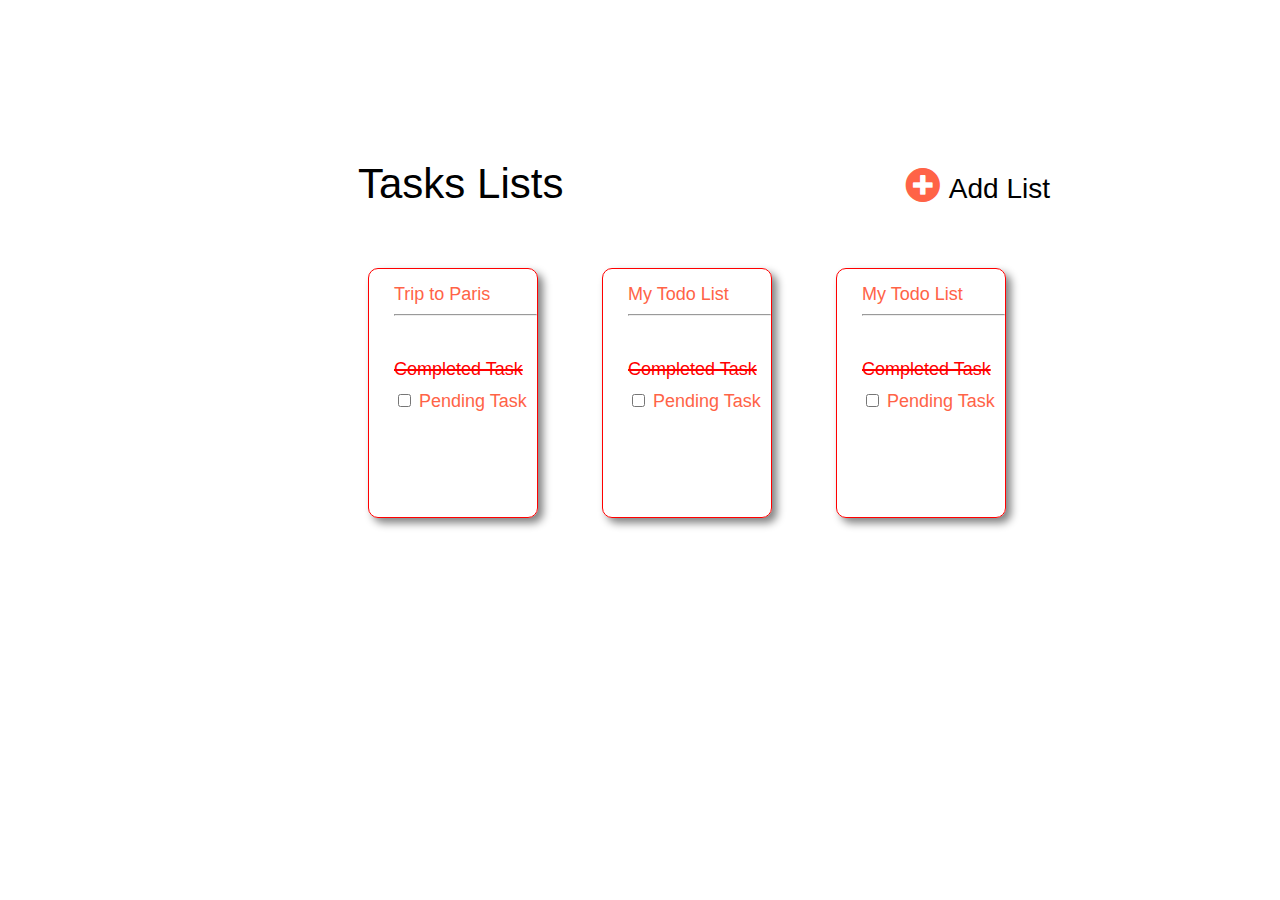
<file: index.html>
<!DOCTYPE html>
<html lang="en">
<head>
    <meta charset="UTF-8">
    <meta http-equiv="X-UA-Compatible" content="IE=edge">
    <meta name="viewport" content="width=device-width, initial-scale=1.0">
    <title>Document</title>
    <link rel="stylesheet" href="./index.css">
    <link rel="stylesheet" href="./New folder/all.min.css">
</head>
<body>
    
    <div class="p1">
        <span class="first">Tasks</span> <span class="second">Lists</span>
        <a class="icon" href="./index3.html"><i class="fas fa-plus-circle"> <span class="add">Add List</span></i></a>
    </div>

    <div class="box box1">
        <a  class="heading" href="./index1.html">Trip to Paris</a>
        <hr>
        <br>
        <div class="middle">Completed Task</div>
        <br>
        <input type="checkbox" name="check" id="check">
      <label for="check">Pending Task</label>
    </div>

    <div class="box box2">
        <div class="heading"> My Todo List </div>
        <hr>
        <br>
        <div class="middle">Completed Task</div>
        <br>
        <input type="checkbox" name="check" id="check">
      <label for="check">Pending Task</label>
    </div>
    
    <div class="box box3">
        <div class="heading"> My Todo List </div>
        <hr>
        <br>
        <div class="middle">Completed Task</div>
        <br>
        <input type="checkbox" name="check" id="check">
      <label for="check">Pending Task</label>
    </div>
    


</body>
</html>
</file>
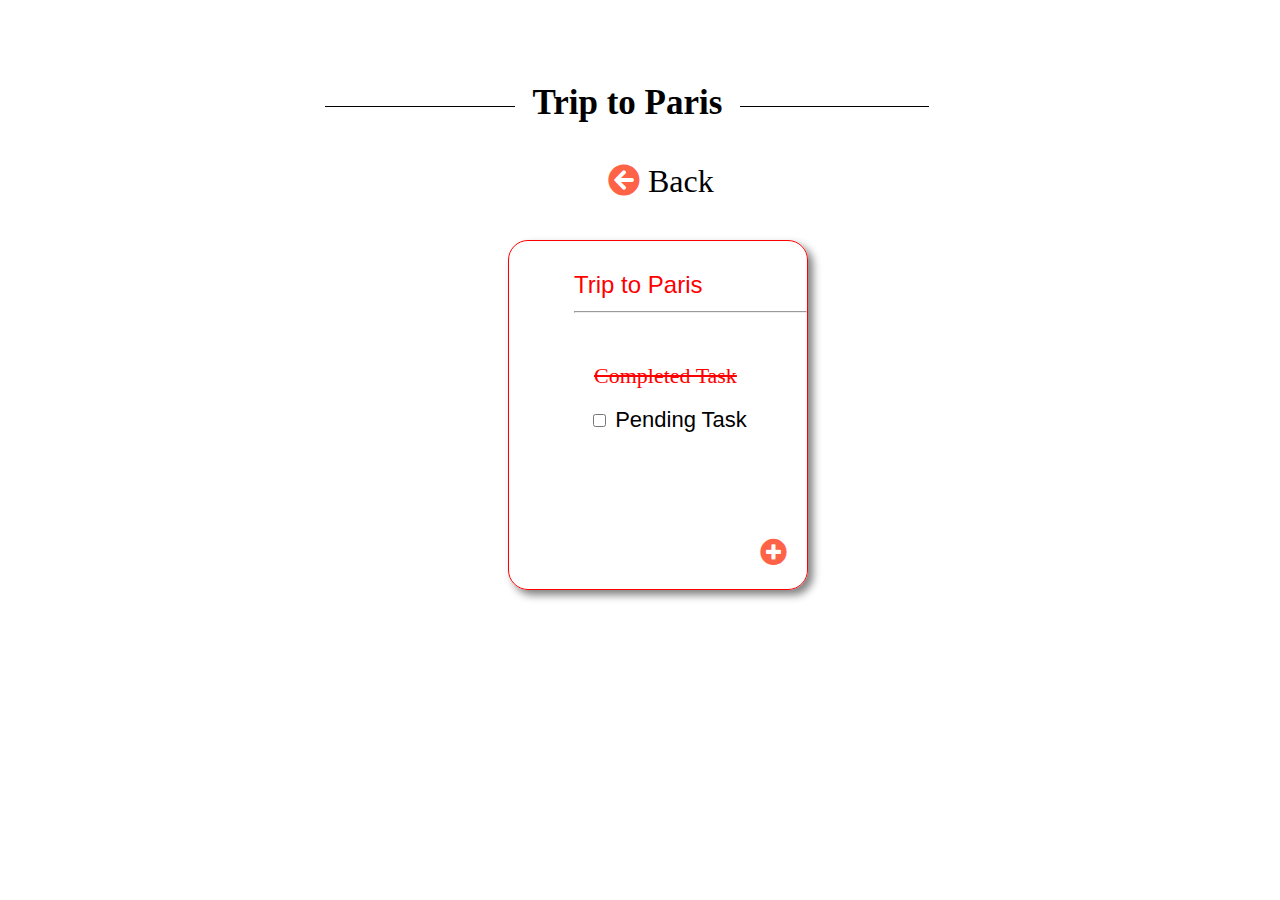
<file: index1.html>
<!DOCTYPE html>
<html lang="en">
<head>
    <meta charset="UTF-8">
    <meta http-equiv="X-UA-Compatible" content="IE=edge">
    <meta name="viewport" content="width=device-width, initial-scale=1.0">
    <title>Document</title>
    <link rel="stylesheet" href="./index.css">
    <link rel="stylesheet" href="./New folder/all.min.css">
</head>
<body>
    <h1>Trip to Paris</h1>
    <div class="sub">
    <a class="icon1"  href="./index.html">
        <i class="fas fa-arrow-circle-left"></i> 
        <span class="txt" >Back</span>
    
    </a>
</div>

<div class="bocs bocs1">
   <div class="heading1"> Trip to Paris
    <hr>
</div>
    <br>
    <div class="middle1">Completed Task</div>
    <br>
    <div class="last1"> 
    <input type="checkbox" name="check" id="check">
  <label for="check">Pending Task</label>
</div>
<div class="dev">
    <a class="icon2" href="./index2.html"><i class="fas fa-plus-circle"></i></a>
</div>


</div>


    
</body>
</html>
</file>
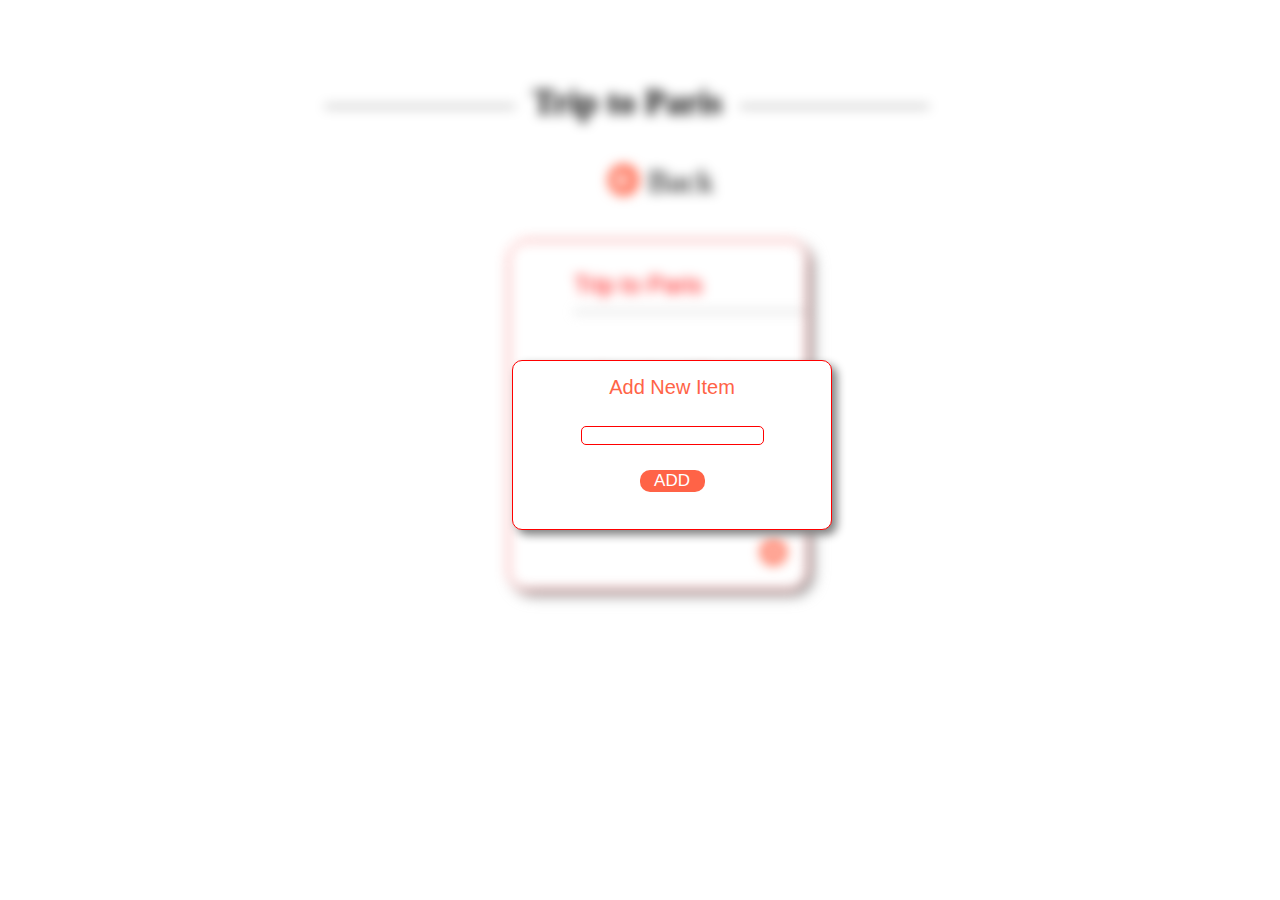
<file: index2.html>
<!DOCTYPE html>
<html lang="en">
<head>
    <meta charset="UTF-8">
    <meta http-equiv="X-UA-Compatible" content="IE=edge">
    <meta name="viewport" content="width=device-width, initial-scale=1.0">
    <title>Document</title>
    <link rel="stylesheet" href="./index.css">
    <link rel="stylesheet" href="./New folder/all.min.css">
</head>
<body>
    <div class="blar">
    <h1>Trip to Paris</h1>
    <div class="sub">
    <a class="icon1"  href="./index.html">
        <i class="fas fa-arrow-circle-left"></i> 
        <span class="txt" >Back</span>
    
    </a>
</div>

<div class="bocs bocs1">
   <div class="heading1"> Trip to Paris
    <hr>
</div>
    <br>
    <div class="middle1">Completed Task</div>
    <br>
    <div class="last1"> 
    <input type="checkbox" name="check" id="check">
  <label for="check">Pending Task</label>
</div>
<div class="dev">
    <a class="icon2"href=""><i class="fas fa-plus-circle"></i></a>
</div>


</div>
</div>


    <div class="newlist">
        Add New Item
        <br>
        <label for="new"></label>
        <form action="">
            <br>
            
        <input class="outline" type="text" name="new" id="new">
        <br><br>
        <input class="btn3" type="submit" name="btn" id="btn"  value="ADD" placeholder="ADD">
        </form>  



    
</body>
</html>
</file>
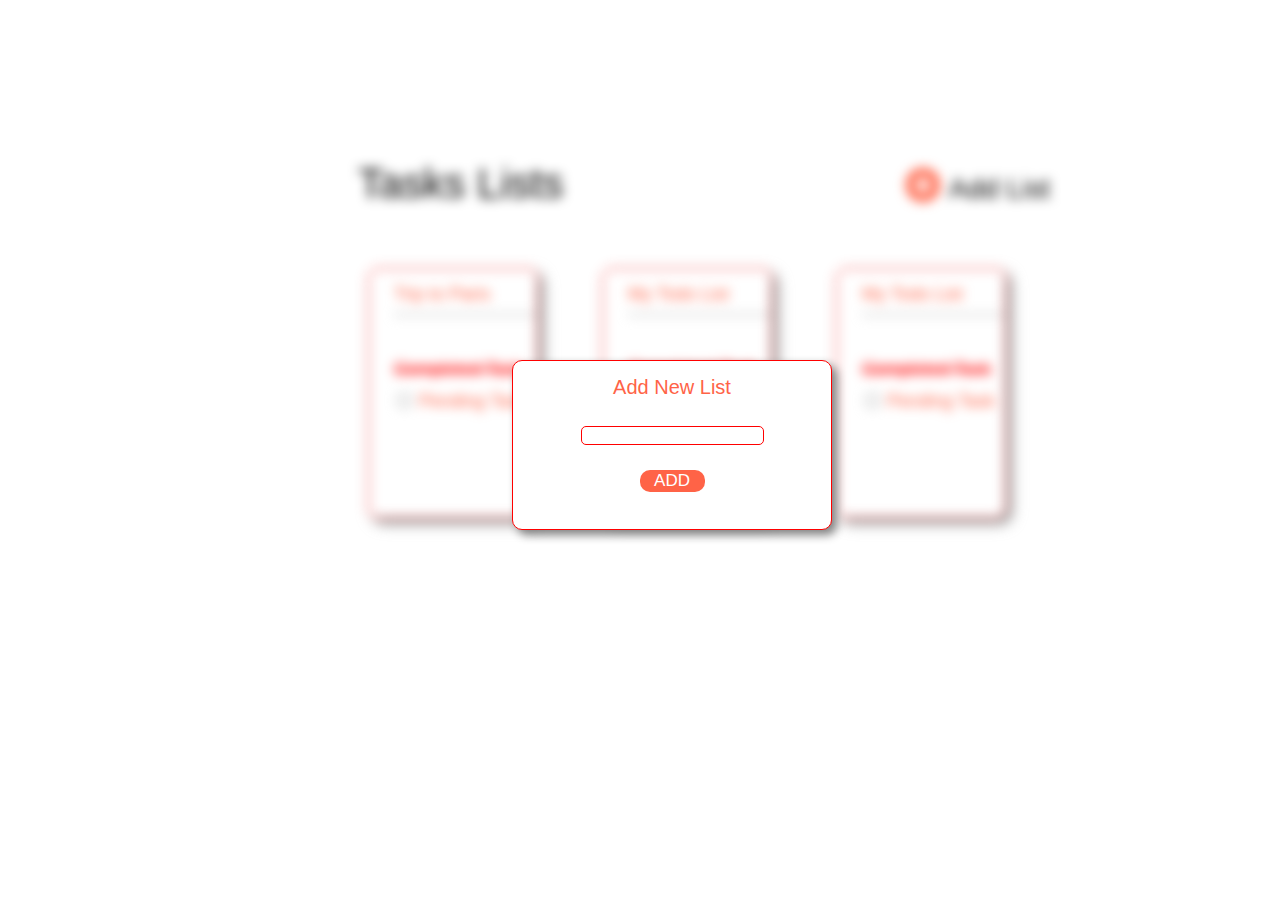
<file: index3.html>
<!DOCTYPE html>
<html lang="en">
<head>
    <meta charset="UTF-8">
    <meta http-equiv="X-UA-Compatible" content="IE=edge">
    <meta name="viewport" content="width=device-width, initial-scale=1.0">
    <title>Document</title>
    <link rel="stylesheet" href="./index.css">
    <link rel="stylesheet" href="./New folder/all.min.css">
</head>
<body>
    <div class="blar">
    
    <div class="p1">
        <span class="first">Tasks</span> <span class="second">Lists</span>
        <a class="icon" href=""><i class="fas fa-plus-circle"> <span class="add">Add List</span></i></a>
    </div>

    <div class="box box1">
        <a  class="heading" href="./index1.html">Trip to Paris</a>
        <hr>
        <br>
        <div class="middle">Completed Task</div>
        <br>
        <input type="checkbox" name="check" id="check">
      <label for="check">Pending Task</label>
    </div>

    <div class="box box2">
        <div class="heading"> My Todo List </div>
        <hr>
        <br>
        <div class="middle">Completed Task</div>
        <br>
        <input type="checkbox" name="check" id="check">
      <label for="check">Pending Task</label>
    </div>
    
    <div class="box box3">
        <div class="heading"> My Todo List </div>
        <hr>
        <br>
        <div class="middle">Completed Task</div>
        <br>
        <input type="checkbox" name="check" id="check">
      <label for="check">Pending Task</label>
    </div>
    
</div>

<div class="newlist">
Add New List
<br>
<label for="new"></label>
<form action="">
    <br>
    
<input class="outline" type="text" name="new" id="new">
<br><br>
<input class="btn3" type="submit" name="btn" id="btn"  value="ADD" placeholder="ADD">
</form>
</div>


</body>
</html>
</file>
<file: index.css>
.first
{
    font-weight:500;
}
.second
{
    font-weight: 100;
}

.p1
{
    font-family: 'Segoe UI', Tahoma, Geneva, Verdana, sans-serif;
    font-size: 42px;
    margin-left: 350px;
    margin-top: 160px;
    

}
.icon{
    font-size: 35px;
    margin-left: 330px;


    color: tomato;
}
.add
{
    font-weight: 350; 
    font-size: 28px;
    font-family: Arial, Helvetica, sans-serif;
    color: black;
}

.box
{
    display: inline-block;
    height: 250px;
    width: 170px ;
    border: 1px solid red;
    border-radius: 10px;
    box-shadow: 5px 5px 8px gray;
    text-align: left;
    padding-left: 25px;
    padding-top: 15px;
    
    font-family: Arial, Helvetica, sans-serif;
    box-sizing: border-box;
}
.box1
{

    font-size: 18px;
    color: tomato;
    margin-left: 360px;
    margin-top: 60px;
    
    

    
}
.heading
{
    font-weight: 100;
    /* padding-left: 15px; */
    color: tomato;
    text-decoration: none;
}
.middle
{
    
    text-decoration: line-through 2px red;
    color: red;
    padding-left: 0px;
    padding-top: 22px;
    line-height: 2px;
}

.box2
{

    font-size: 18px;
    color: tomato;
    margin-left: 60px;
    margin-top: 60px;
}

.box3
{

    font-size: 18px;
    color: tomato;
    margin-left: 60px;
    margin-top: 60px;
}

h1 {
    overflow: hidden;
    text-align: center;
    padding-top: 60px;
    font-size: 35px;
    font-weight: bold;
  }
  
  h1:before,
  h1:after {
    background-color: #000;
    content: "";
    display: inline-block;
    height: 1px;
    position: relative;
    vertical-align: middle;
    width: 15%;
  }
  
  h1:before {
    right: 0.5em;
    margin-left: -42%;
  }
  
  h1:after {
    left: 0.5em;
    margin-right: -40%;
  }

  .icon1
  {
    font-size: 32px;
    margin-left: 600px;
    color: tomato;
    text-decoration: none;

  }

  .sub
  {
    margin-top: 40px;
  }
  .txt{
      color: black;
  }

  .bocs
  {
      display: block;
      position: relative;
      height: 350px;
      width: 300px;
      border: 1px solid red;
      box-sizing: border-box;
      box-shadow: 5px 5px 8px gray ;
      border-radius: 20px;
      padding-top: 30px;



  }
  .bocs1
  {
      margin-left: 500px;
      padding-left: 10px;
      margin-top: 40px;

  }

  .heading1
  {
      padding-left: 55px;
      color:red;
      font-size: 24px;
      font-family: Arial, Helvetica, sans-serif;
  }
  .middle1
  {
      padding-left: 75px ;
      padding-top:20px ;
      font-size: 22px;
      text-decoration: 2px red line-through;
      color: red;
}
.last1
{
    font-size: 22px;  
    padding-left: 70px ;
    font-family: Arial, Helvetica, sans-serif;
}

.icon2{

color: tomato;
font-size: 27px;

}
.dev
{
    position: absolute;
    right: 20px;
    bottom: 20px;
}
.blar
{
    filter: blur(6px);
}
.newlist
{
    position: absolute;
    display: block;
    height: 170px;
    width: 320px;
    top: 40%;
    left: 40%;
    border-radius: 10px;
    border: 1px solid red;
    box-shadow: 5px 5px 10px gray;
    box-sizing: border-box;
    text-align: center;
    background: white;
    padding-top: 15px;
    color: tomato;
    font-size: 20px;
    font-family: Arial, Helvetica, sans-serif;
}
.btn3
{
    color:white;
    background: tomato;
    font-size: 17px;
    border-radius: 10px;
    border: 0px;
    width: 65px;
}
.outline
{
    border: 1px solid red;
    border-radius: 5px;
    /* width: 60px; */
}
</file>
